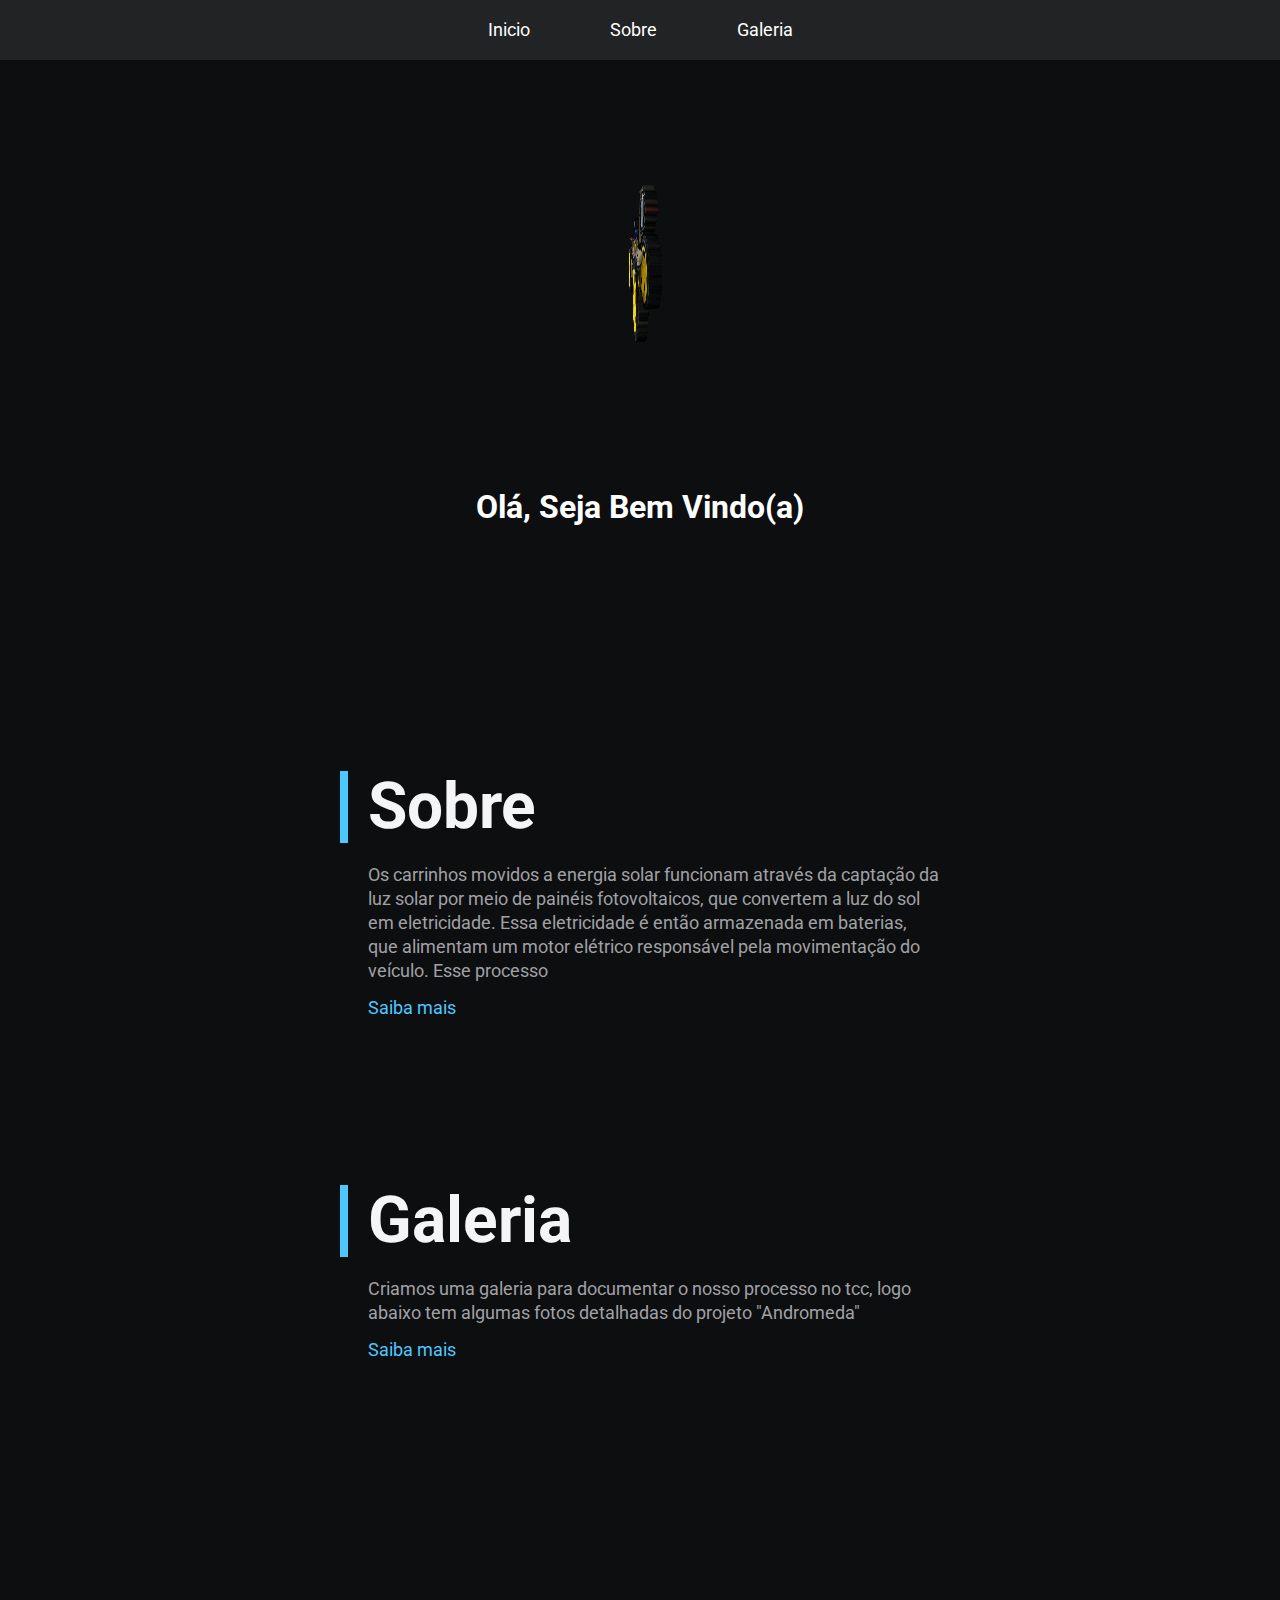
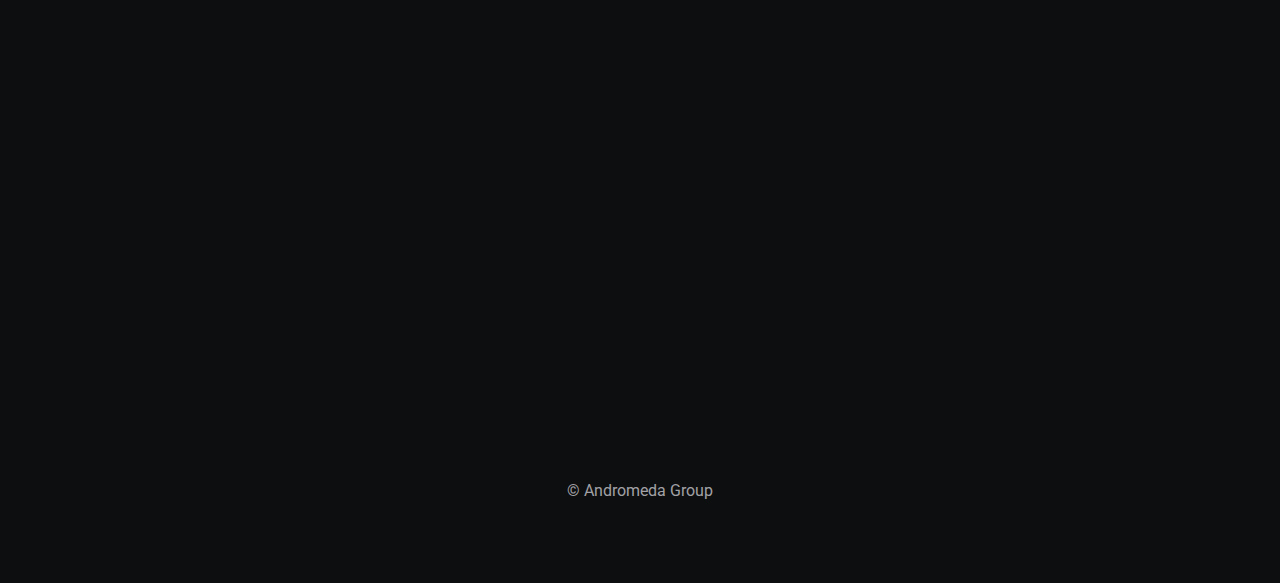
<file: index.html>
<!DOCTYPE html>
<html lang="pt-br">
  <head>
    <meta charset="UTF-8" />
    <meta http-equiv="X-UA-Compatible" content="IE=edge" />
    <meta name="viewport" content="width=device-width, initial-scale=1.0" />
    <title>Andromeda</title>
    <link rel="shortcut icon" type="imagex/png" href="icon.png">
    <link rel="preconnect" href="https://fonts.gstatic.com" />
    <link
      href="https://fonts.googleapis.com/css2?family=Roboto:wght@400;700&display=swap"
      rel="stylesheet"
    />
    <link rel="stylesheet" href="style.css" />
  </head>
  <body>
    <header>
      <nav class="menu">
        <ul>
          <li><a href="#inicio">Inicio</a></li>
          <li><a href="#sobre">Sobre</a></li>
          <li><a href="#galeria">Galeria</a></li>
        </ul>
      </nav>
    </header>
    <div class="content">
      <img src="andromeda.gif" id="inicio"  alt="">
      <br> <br> <br>
      <h1 class="welcome">Olá, Seja Bem Vindo(a)</h1>
      <br> <br> <br> <br> <br> <br> <br> <br>
      <section id="sobre">
        <h1 class="title">Sobre</h1>
        <p>
          Os carrinhos movidos a energia solar funcionam através da captação da luz solar por meio de painéis fotovoltaicos, 
          que convertem a luz do sol em eletricidade. Essa eletricidade é então armazenada em baterias, que alimentam um motor
          elétrico responsável pela movimentação do veículo. Esse processo 
        </p>
        <a
          href="sobre.html"
          class="link"
          rel="noopener noreferrer"
          >Saiba mais</a
        >
      </section>
      <br> <br> <br> 
      <section id="galeria">
        <h1 class="title">Galeria</h1>
        <p>
          Criamos uma galeria para documentar o nosso
          processo no tcc, logo abaixo tem algumas fotos
          detalhadas do projeto "Andromeda"
        </p>
        <a
          href="galeria.html"
          class="link"
          rel="noopener noreferrer"
          >Saiba mais</a
        >
      </section>
      <small>&copy; Andromeda Group</small>
    </div>
    <script src="app.js"></script>
  </body>
</html>
</file>
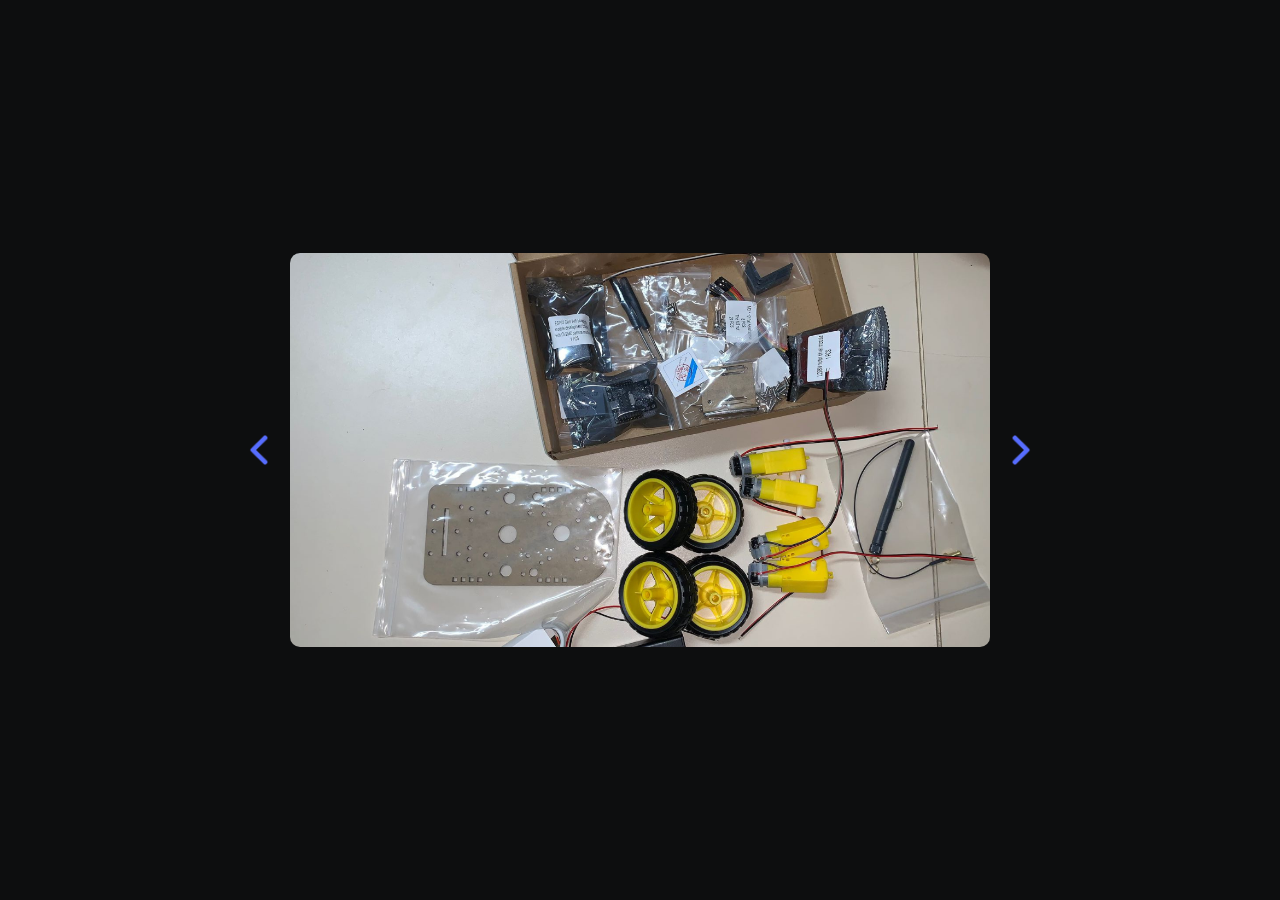
<file: galeria.html>
<!DOCTYPE html>
<html lang="en">
<head>
  <meta charset="UTF-8">
  <meta http-equiv="X-UA-Compatible" content="IE=edge">
  <meta name="viewport" content="width=device-width, initial-scale=1.0">
  <link rel="stylesheet" href="galeria.css">
  <link
  href="https://fonts.googleapis.com/css2?family=Roboto:wght@400;700&display=swap"
  rel="stylesheet"
/>
  <script src="javascript.js" defer></script>
  <title>Galeria</title>
  <link rel="shortcut icon" type="imagex/png" href="icon.png">
</head>
<body>
  <div class="container-slider">
    <button id="prev-button"><img src="arrow.png" alt="prev-button"></button>
    <div class="container-images">
      <img src="imagem1.png" alt="girl" class="slider on">
      <img src="imagem2.png" alt="girl" class="slider">
      <img src="imagem3.png" alt="girl" class="slider">
      <img src="imagem4.png" alt="girl" class="slider">
      <img src="image5.jpg" alt="girl" class="slider">
    </div>
    <button id="next-button"><img src="arrow.png" alt="next-button"></button>
  </div>
</body>
</html>
</file>
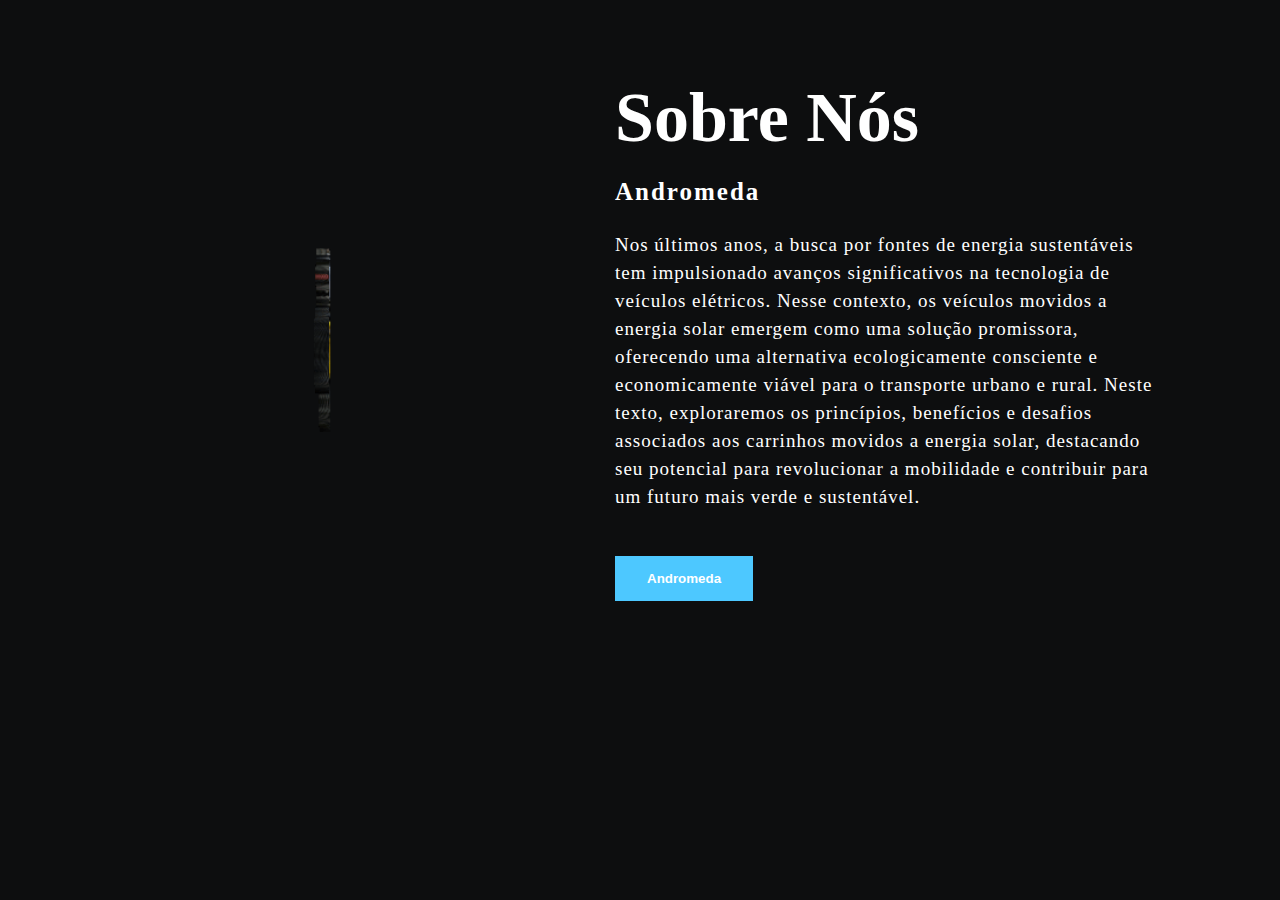
<file: sobre.html>
<!DOCTYPE html>
<html lang="pt-br">
<head>
    <meta charset="UTF-8">
    <meta name="viewport" content="width=device-width, initial-scale=1.0">
    <link rel="preconnect" href="https://fonts.gstatic.com" />
    <link
      href="https://fonts.googleapis.com/css2?family=Roboto:wght@400;700&display=swap"
      rel="stylesheet"
    />
    <link rel="stylesheet" href="sobre.css" />
    <link rel="shortcut icon" type="imagex/png" href="icon.png">
    <title>Sobre</title>
</head>
<body>  
    <section class="about">
        <div class="main">
            <img src="andromeda.gif">
            <div class="about-text">
                <h1>Sobre Nós   </h1>
                <h5>Andromeda</h5>
                <p>Nos últimos anos, a busca por fontes de energia sustentáveis tem impulsionado avanços significativos na tecnologia de veículos elétricos. Nesse contexto, os veículos movidos a energia solar emergem como uma solução promissora, oferecendo uma alternativa ecologicamente consciente e economicamente viável para o transporte urbano e rural. Neste texto, exploraremos os princípios, benefícios e desafios associados aos carrinhos movidos a energia solar, destacando seu potencial para revolucionar a mobilidade e contribuir para um futuro mais verde e sustentável.</p>
                    <a href="index.html">
                        <button type="button">Andromeda</button>
                      </a>
                    
            </div>
        </div>
    </section>
</body>
</html>
</file>
<file: style.css>
* {
  margin: 0;
  padding: 0;
  box-sizing: border-box;
}


body {
  background: #0d0e0f;
  line-height: 1;
  font-family: "Roboto", sans-serif;
  display: grid;
  place-items: center;
}

header {
  position: fixed;
  top: 0;
  width: 100%;
  background: #222324;
  display: flex;
  justify-content: center;
}

h1.welcome{
  color: white;
  text-align: center;
  text-size-adjust: 30px;
}
section {
  margin-top: 7.5rem;
}

img {
  display: block;
  margin: 5.25rem auto 0 auto;
}

p {
  font-size: 1.125rem;
  line-height: 1.33333333333;
  color: #a1a1a6;
  margin-top: 1.25rem;
  max-width: 600px;
  padding-left: 1.75rem;
}

.menu ul {
  display: flex;
  list-style: none;
}

.menu li + li {
  margin-left: 5rem;
}

.menu a {
  display: inline-block;
  font-size: 1.125rem;
  line-height: 1.33333333333;
  color: #fff;
  text-decoration: none;
  padding: 1.125rem 0;
}

.menu a:hover {
  color: #4dc8ff;
}

.content {
  padding-right: 1rem;
  padding-left: 1rem;
}

.title {
  font-size: 4rem;
  line-height: 1.125;
  color: #f5f5f7;
}

.title span {
  color: #4dc8ff;
}

.title:first-child {
  padding-left: 1.25rem;
  border-left: 0.5rem solid #4dc8ff;
}

.link {
  font-size: 1.125rem;
  display: inline-block;
  text-decoration: none;
  color: #4dc8ff;
  margin-top: 1rem;
  margin-left: 1.75rem;
}

.link:hover {
  text-decoration: underline;
}

small {
  display: block;
  font-size: 1rem;
  line-height: 1.5;
  text-align: center;
  color: #a1a1a6;
  margin-top: 80vh;
  margin-bottom: 5rem;
}
@media (max-width: 1080px) {
  html {
    font-size: 93.75%;
  }
}

@media (max-width: 720px) {
  html {
    font-size: 87.5%;
  }
}

@media (max-width: 450px) {
  .menu li + li {
    margin-left: 2rem;
  }
}
</file>
<file: galeria.css>
body{
    background: #0d0e0f;
}
* {
    margin: 0;
    padding: 0;
    box-sizing: border-box;
  }
  h1{
   margin: 0;
   font-size: 40px;
   padding: 0;
   text-align: center;
   position: absolute;
   top: 20%;
   left: 50%;
   transform: translateX(-50%) translateY(-50%);
   color: white;
}
  .container-slider {
    display: flex;
    width: 100%;
    min-height: 100vh;
    align-items: center;
    justify-content: center;
    gap: 1rem;
  }
  
  .container-images {
    position: relative;
    display: flex;
    align-items: center;
    justify-content: center;
    width: 700px;
  }
  
  .slider {
    opacity: 0;
    transition: opacity .2s;
    position: absolute;
    width: 100%;
    border-radius: 10px;
  }
  
  .on {
    opacity: 1;
  }
  
  #prev-button, #next-button {
    width: 30px;
    height: 30px;
    border: none;
    background-color: transparent;
    cursor: pointer;
  }
  
  #prev-button img, #next-button img {
    width: 100%;
    height: 100%;
  }
  
  #prev-button {
    transform: rotate(180deg);
  }
</file>
<file: sobre.css>
*{
    padding: 0;
    margin: 0;
    box-sizing: border-box;
}
body{
    background: #0d0e0f;
}
.about{
  width: 100%;
  padding: 78px 0px;
  height: 600px;
}
.about img{
    height: auto;
    width: 420px;
}
.about-text{
    width: 550px;
}
.main{
    width: 1130px;
    max-width: 95%;
    margin: 0 auto;
    display: flex;
    align-items: center;
    justify-content: space-around;
}
.about-text h1{
    color: white;
    font-size: 70px;
    text-transform: capitalize;
    margin-bottom: 20px;
}
.about-text h5{
    color: white;
    font-size: 25px;
    text-transform: capitalize;
    margin-bottom: 25px;
    letter-spacing: 2px;
}

.about p{
    color: white;
    letter-spacing: 1px;
    line-height: 28px;
    font-size: 19px;
    margin-bottom: 45px;
}
button{
    background:#4dc8ff;
    color: white;
    text-decoration: none;
    border: 2px solid transparent;
    font-weight: bold;
    padding: 13px 30px;

}
button:hover{
    background: transparent;
    border: 2px solid black;
    cursor: pointer;
}
</file>
